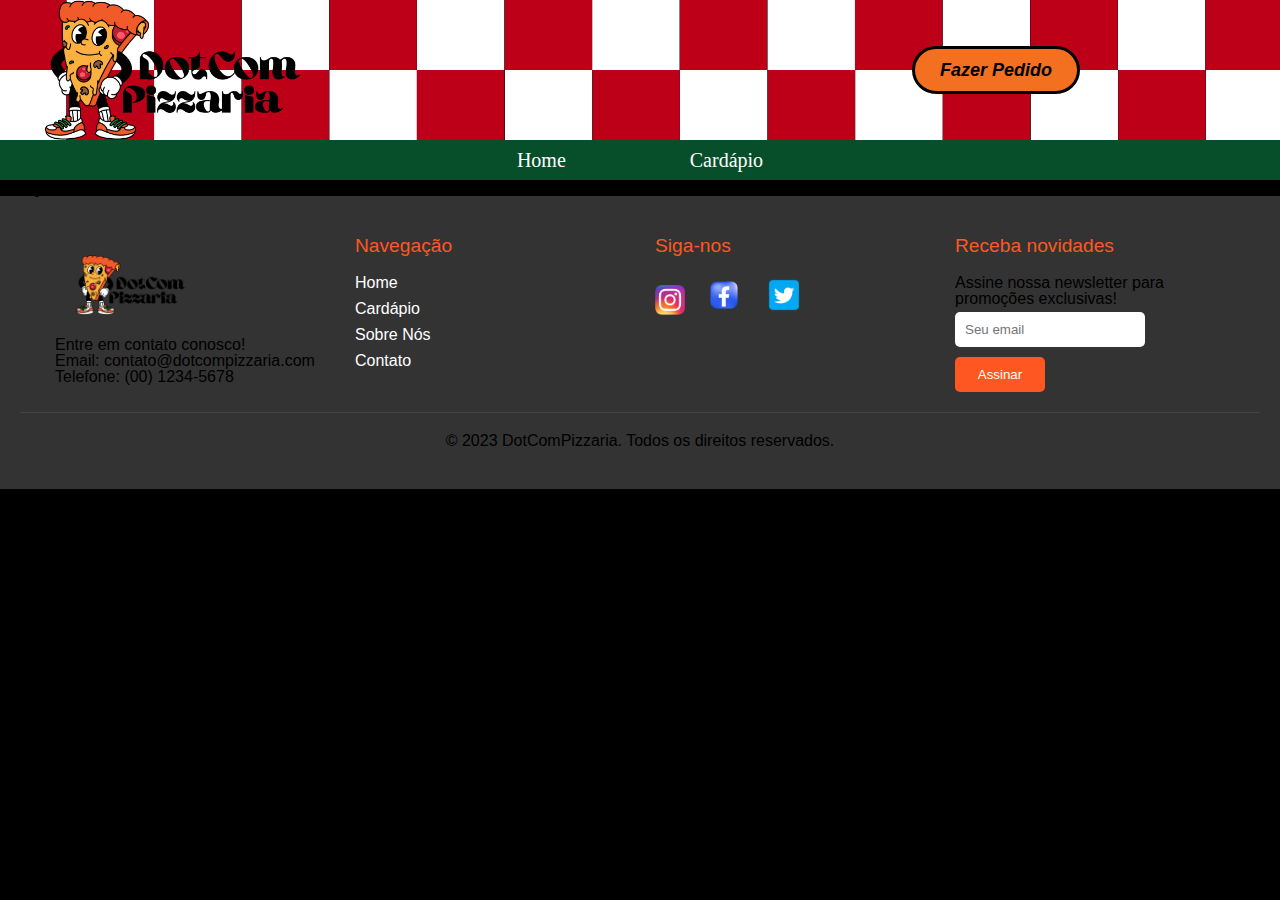
<file: cardapio.html>
<!DOCTYPE html>
<html lang="en">
<head>
    <meta charset="UTF-8">
    <meta name="viewport" content="width=device-width, initial-scale=1.0">
    <title>DotComPizzaria</title>
   <link rel="stylesheet" href="assets/css/global.css">
  
</head>
<body>
    <header class="fade-in"> 
        <img src="assets/images/layouts/LOGO DOT COM - HORIZONTAL.png" 
        alt=" Pizzaria" style="height: 220px; width: auto;">
        <a href="cardapio.html" class="botao-pedido">Fazer Pedido</a>
    </header>
    <nav class="fade-in delay-1">
        <a href="index.html">Home</a> 
        <a href="cardapio.html">Cardápio</a>        
    </nav>
    <main>
        <h1>cardapio</h1>
    </main>
   <footer class="fade-in delay-2">
    <div class="footer-container">
        <div class="footer-column">
            <img src="assets/images/layouts/LOGO DOT COM - HORIZONTAL.png" 
            alt="Logo da DotComPizzaria" class="footer-logo">
            <p>Entre em contato conosco!</p>
            <p>Email: contato@dotcompizzaria.com</p>
            <p>Telefone: (00) 1234-5678</p>
        </div>

        <div class="footer-column">
            <h4>Navegação</h4>
            <ul>
                <li><a href="index.html">Home</a></li>
                <li><a href="cardapio.html">Cardápio</a></li>
                <li><a href="#">Sobre Nós</a></li>
                <li><a href="#">Contato</a></li>
            </ul>
        </div>

        <div class="footer-column">
            <h4>Siga-nos</h4>
            <div class="social-icons">
                <a href="#"><img src="assets/images/icons/instagram.png" alt="Instagram"
                    style="width: 30px; height: 30px;"></a>
                <a href="#"><img src="assets/images/icons/face.png" alt="Facebook" style="width: 40px; height: 40px;"></a>
                <a href="#"><img src="assets/images/icons/twitter.png" alt="Twitter" style="width: 40px; height: 40px;"></a>
            </div>
        </div>

        <div class="footer-column">
            <h4>Receba novidades</h4>
            <p>Assine nossa newsletter para promoções exclusivas!</p>
            <form action="#">
                <input type="email" placeholder="Seu email" required>
                <button type="submit">Assinar</button>
            </form>
        </div>
    </div>
    <div class="footer-bottom">
        <p>&copy; 2023 DotComPizzaria. Todos os direitos reservados.</p>
    </div>
</footer>

</body>
</html>
</file>
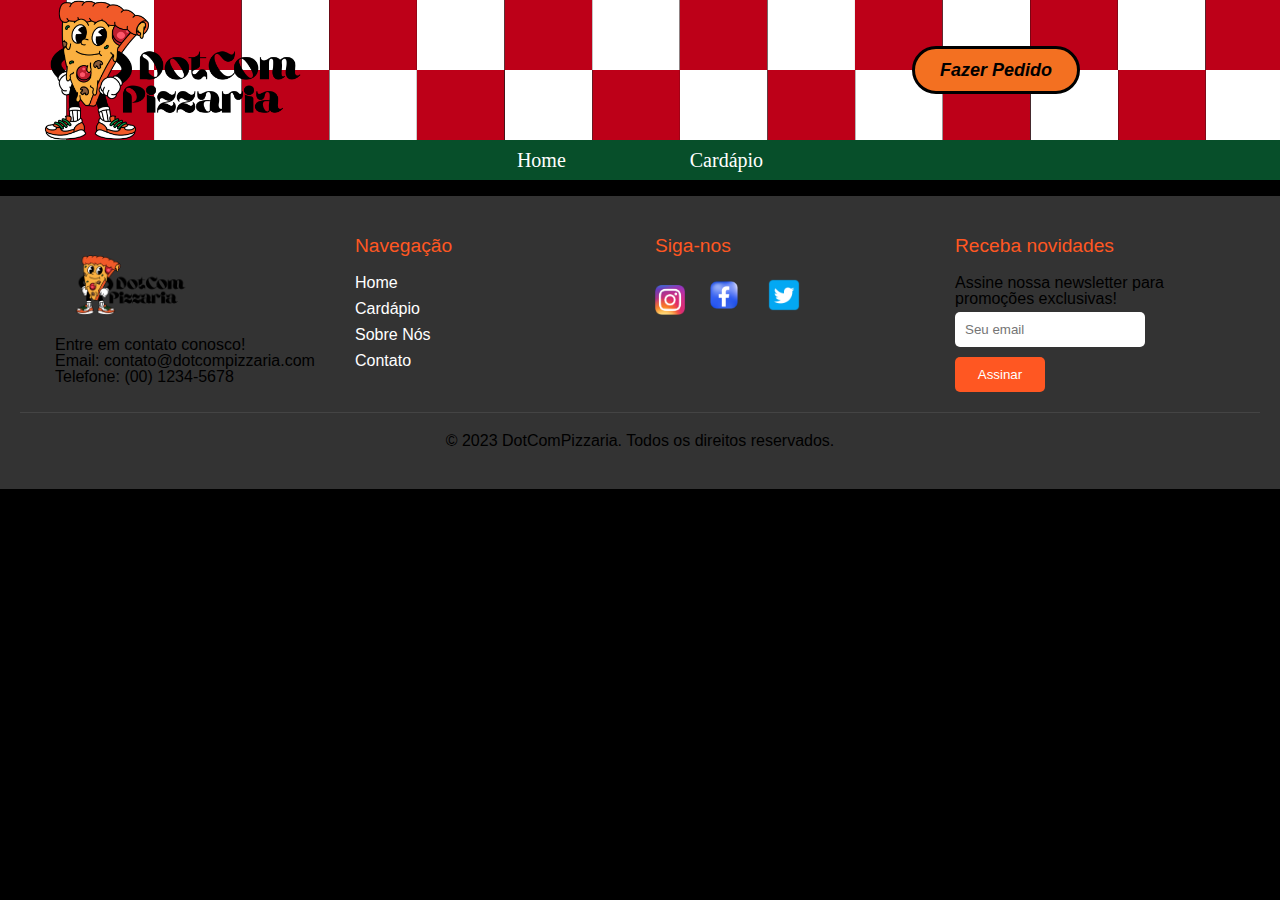
<file: concluirPedido.html>
<!DOCTYPE html>
<html lang="en">
<head>
    <meta charset="UTF-8">
    <meta name="viewport" content="width=device-width, initial-scale=1.0">
    <title>DotComPizzaria</title>
   <link rel="stylesheet" href="assets/css/global.css">
  
</head>
<body>
    <header class="fade-in"> 
        <img src="assets/images/layouts/LOGO DOT COM - HORIZONTAL.png" 
        alt=" Pizzaria" style="height: 220px; width: auto;">
        <a href="cardapio.html" class="botao-pedido">Fazer Pedido</a>
    </header>
    <nav class="fade-in delay-1">
        <a href="index.html">Home</a> 
        <a href="cardapio.html">Cardápio</a>        
    </nav>
    <main>
        <h1>ConcluirPedido</h1>
    </main>
   <footer class="fade-in delay-2">
    <div class="footer-container">
        <div class="footer-column">
            <img src="assets/images/layouts/LOGO DOT COM - HORIZONTAL.png" 
            alt="Logo da DotComPizzaria" class="footer-logo">
            <p>Entre em contato conosco!</p>
            <p>Email: contato@dotcompizzaria.com</p>
            <p>Telefone: (00) 1234-5678</p>
        </div>

        <div class="footer-column">
            <h4>Navegação</h4>
            <ul>
                <li><a href="index.html">Home</a></li>
                <li><a href="cardapio.html">Cardápio</a></li>
                <li><a href="#">Sobre Nós</a></li>
                <li><a href="#">Contato</a></li>
            </ul>
        </div>

        <div class="footer-column">
            <h4>Siga-nos</h4>
            <div class="social-icons">
                <a href="#"><img src="assets/images/icons/instagram.png" alt="Instagram"
                    style="width: 30px; height: 30px;"></a>
                <a href="#"><img src="assets/images/icons/face.png" alt="Facebook" style="width: 40px; height: 40px;"></a>
                <a href="#"><img src="assets/images/icons/twitter.png" alt="Twitter" style="width: 40px; height: 40px;"></a>
            </div>
        </div>

        <div class="footer-column">
            <h4>Receba novidades</h4>
            <p>Assine nossa newsletter para promoções exclusivas!</p>
            <form action="#">
                <input type="email" placeholder="Seu email" required>
                <button type="submit">Assinar</button>
            </form>
        </div>
    </div>
    <div class="footer-bottom">
        <p>&copy; 2023 DotComPizzaria. Todos os direitos reservados.</p>
    </div>
</footer>

</body>
</html>
</file>
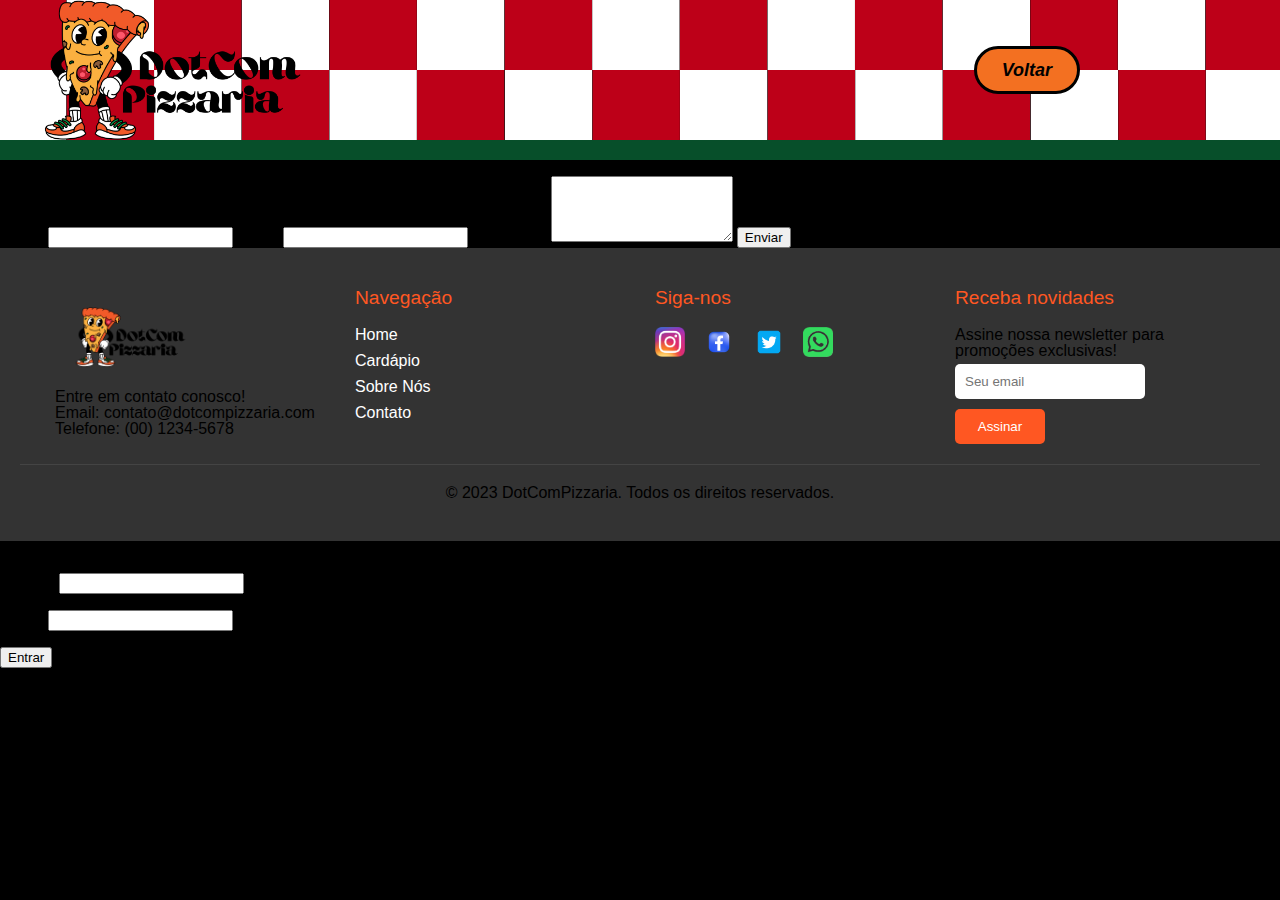
<file: contato.html>
<!DOCTYPE html>
<html lang="en">
<head>
    <meta charset="UTF-8">
    <meta name="viewport" content="width=device-width, initial-scale=1.0">
    <title>DotComPizzaria</title>
   <link rel="stylesheet" href="assets/css/global.css">   
  
</head>
<body>   
    <header class="fade-in"> 
        <img src="assets/images/layouts/LOGO DOT COM - HORIZONTAL.png" 
        alt=" Pizzaria" style="height: 220px; width: auto;">   
         <a href="index.html" class="botao-pedido">Voltar</a> 
    </header>
    <nav class="fade-in delay-1">
                            
    </nav>
   <main class="sobre-nos" >  
    <div  >
        <di class="modal-conteudo">
            <h2>Mande sua Mensagem Digital</h2>
             <form action="https://formspree.io/f/mayvovpb" method="POST" class="contact-form">
                    <label for="name">Nome:</label>
                    <input type="text" id="name" name="name" required>

                    <label for="email">Email:</label>
                    <input type="email" id="email" name="_replyto" required>

                    <label for="message">Mensagem:</label>
                    <textarea id="message" name="message" rows="4" required></textarea>

                    <button type="submit">Enviar</button>
            </form>
        </div>
    </div>


    </main>
   <footer class="fade-in delay-2">
    <div class="footer-container">
        <div class="footer-column">
            <img src="assets/images/layouts/LOGO DOT COM - HORIZONTAL.png" 
            alt="Logo da DotComPizzaria" class="footer-logo">
            <p>Entre em contato conosco!</p>
            <p>Email: contato@dotcompizzaria.com</p>
            <p>Telefone: (00) 1234-5678</p>
        </div>

        <div class="footer-column">
            <h4>Navegação</h4>
            <ul>
                <li><a href="index.html">Home</a></li>
                <li><a href="cardapio.html">Cardápio</a></li>
                <li><a href="sobre.html">Sobre Nós</a></li>
                <li><a href="#">Contato</a></li>
            </ul>
        </div>

        <div class="footer-column">
            <h4>Siga-nos</h4>
            <div class="social-icons">
                <a href="#"><img src="assets/images/icons/instagram.png" alt="Instagram"
                    style="width: 30px; height: 30px;"></a>
                <a href="#"><img src="assets/images/icons/face.png" alt="Facebook" style="width: 30px; height: 30px;"></a>
                <a href="#"><img src="assets/images/icons/twitter.png" alt="Twitter" style="width: 30px; height: 30px;"></a>
                 <a href="#"><img src="assets/images/icons/whatsapp.png" alt="whatsapp" style="width: 30px; height: 30px;"></a>
            </div>
        </div>

        <div class="footer-column">
            <h4>Receba novidades</h4>
            <p>Assine nossa newsletter para promoções exclusivas!</p>
            <form action="#">
                <input type="email" placeholder="Seu email" required>
                <button type="submit">Assinar</button>
            </form>
        </div>
    </div>
    <div class="footer-bottom">
        <p>&copy; 2023 DotComPizzaria. Todos os direitos reservados.</p>
    </div>
</footer>

<div id="modalLogin" class="modal">
    <div class="modal-conteudo">
        <span class="fechar">&times;</span>
        <h2 class="login-titulo">LOGIN</h2>
        <form action="/seu-endpoint-de-login"method="post">
            <label for="usuario">Usuário:</label>
            <input type="text" id="username" name="username" required>
            <br><br>
            <label for="senha">Senha:</label>
            <input type="password" id="password" name="password" required>
            <br><br>
            <button type="submit">Entrar</button>
        </form>
    </div>  
    <script src="assets/js/login.js"></script>

</body>
</html>
</file>
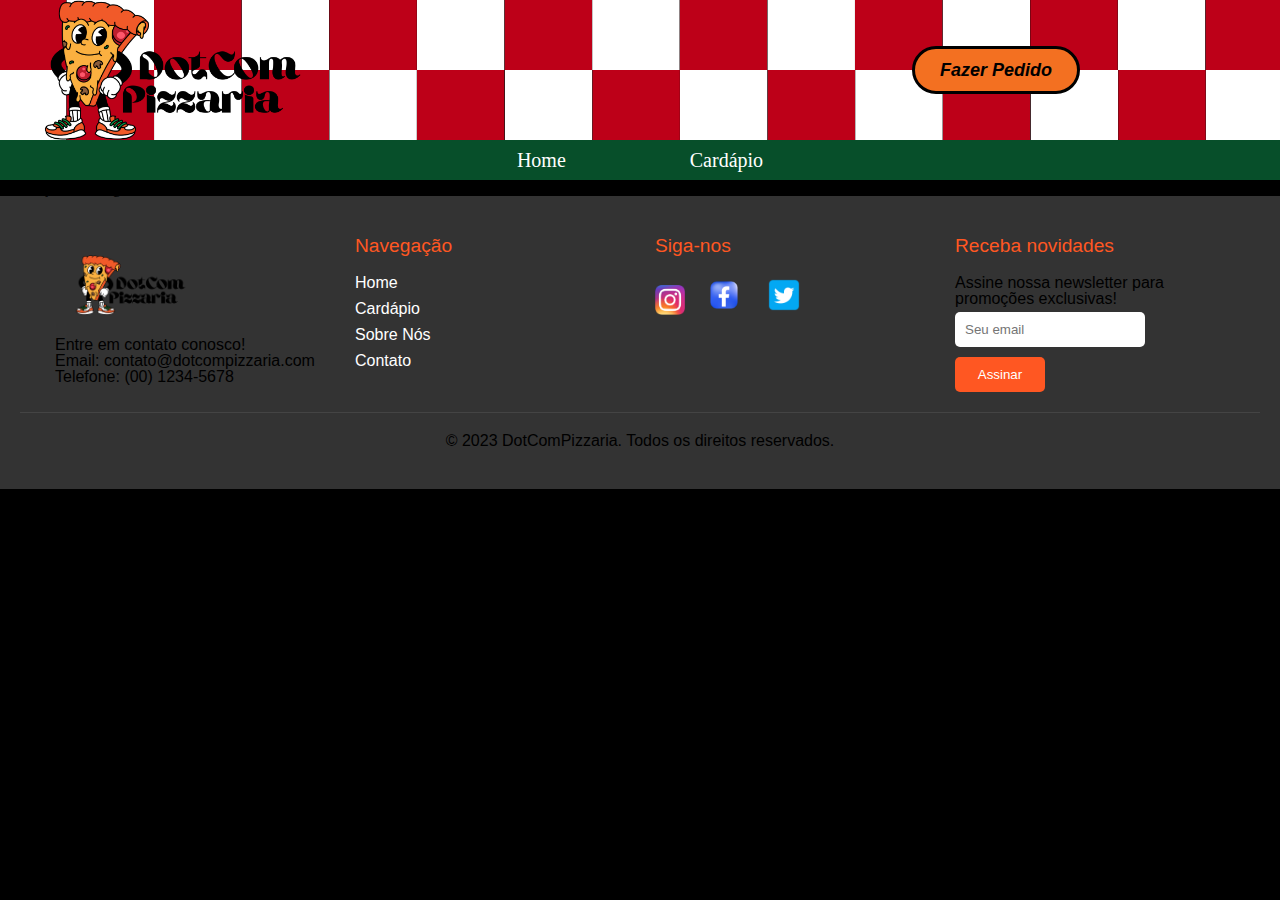
<file: enderecoEntrega.html>
<!DOCTYPE html>
<html lang="en">
<head>
    <meta charset="UTF-8">
    <meta name="viewport" content="width=device-width, initial-scale=1.0">
    <title>DotComPizzaria</title>
   <link rel="stylesheet" href="assets/css/global.css">
  
</head>
<body>
    <header class="fade-in"> 
        <img src="assets/images/layouts/LOGO DOT COM - HORIZONTAL.png" 
        alt=" Pizzaria" style="height: 220px; width: auto;">
        <a href="cardapio.html" class="botao-pedido">Fazer Pedido</a>
    </header>
    <nav class="fade-in delay-1">
        <a href="index.html">Home</a> 
        <a href="cardapio.html">Cardápio</a>        
    </nav>
    <main>
        <h1>endereço de entrega</h1>
    </main>
   <footer class="fade-in delay-2">
    <div class="footer-container">
        <div class="footer-column">
            <img src="assets/images/layouts/LOGO DOT COM - HORIZONTAL.png" 
            alt="Logo da DotComPizzaria" class="footer-logo">
            <p>Entre em contato conosco!</p>
            <p>Email: contato@dotcompizzaria.com</p>
            <p>Telefone: (00) 1234-5678</p>
        </div>

        <div class="footer-column">
            <h4>Navegação</h4>
            <ul>
                <li><a href="index.html">Home</a></li>
                <li><a href="cardapio.html">Cardápio</a></li>
                <li><a href="#">Sobre Nós</a></li>
                <li><a href="#">Contato</a></li>
            </ul>
        </div>

        <div class="footer-column">
            <h4>Siga-nos</h4>
            <div class="social-icons">
                <a href="#"><img src="assets/images/icons/instagram.png" alt="Instagram"
                    style="width: 30px; height: 30px;"></a>
                <a href="#"><img src="assets/images/icons/face.png" alt="Facebook" style="width: 40px; height: 40px;"></a>
                <a href="#"><img src="assets/images/icons/twitter.png" alt="Twitter" style="width: 40px; height: 40px;"></a>
            </div>
        </div>

        <div class="footer-column">
            <h4>Receba novidades</h4>
            <p>Assine nossa newsletter para promoções exclusivas!</p>
            <form action="#">
                <input type="email" placeholder="Seu email" required>
                <button type="submit">Assinar</button>
            </form>
        </div>
    </div>
    <div class="footer-bottom">
        <p>&copy; 2023 DotComPizzaria. Todos os direitos reservados.</p>
    </div>
</footer>

</body>
</html>
</file>
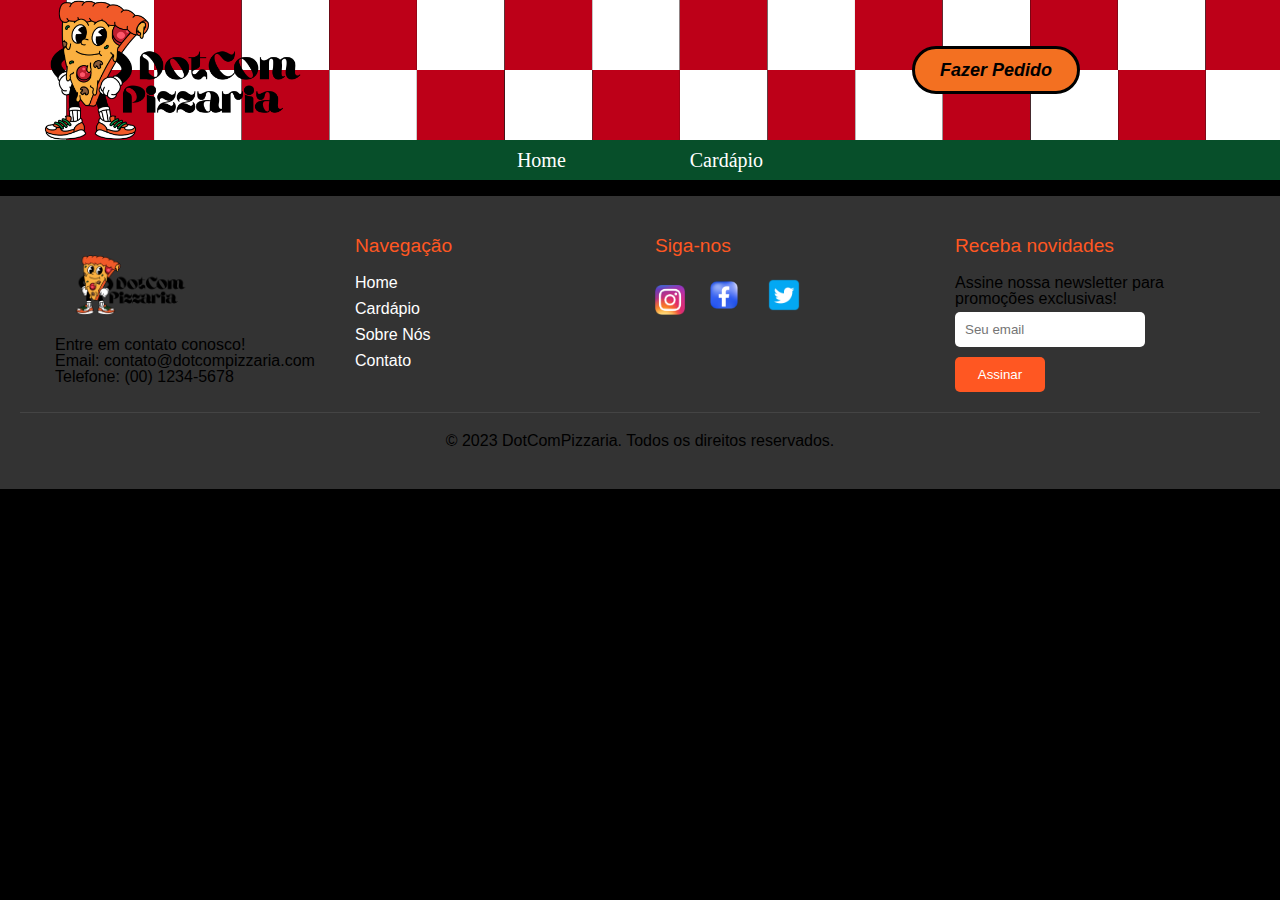
<file: retiradaPedido.html>
<!DOCTYPE html>
<html lang="en">
<head>
    <meta charset="UTF-8">
    <meta name="viewport" content="width=device-width, initial-scale=1.0">
    <title>DotComPizzaria</title>
   <link rel="stylesheet" href="assets/css/global.css">
  
</head>
<body>
    <header class="fade-in"> 
        <img src="assets/images/layouts/LOGO DOT COM - HORIZONTAL.png" 
        alt=" Pizzaria" style="height: 220px; width: auto;">
        <a href="cardapio.html" class="botao-pedido">Fazer Pedido</a>
    </header>
    <nav class="fade-in delay-1">
        <a href="index.html">Home</a> 
        <a href="cardapio.html">Cardápio</a>        
    </nav>
    <main>
        <h1>Retirada do Pedido</h1>
    </main>
   <footer class="fade-in delay-2">
    <div class="footer-container">
        <div class="footer-column">
            <img src="assets/images/layouts/LOGO DOT COM - HORIZONTAL.png" 
            alt="Logo da DotComPizzaria" class="footer-logo">
            <p>Entre em contato conosco!</p>
            <p>Email: contato@dotcompizzaria.com</p>
            <p>Telefone: (00) 1234-5678</p>
        </div>

        <div class="footer-column">
            <h4>Navegação</h4>
            <ul>
                <li><a href="index.html">Home</a></li>
                <li><a href="cardapio.html">Cardápio</a></li>
                <li><a href="#">Sobre Nós</a></li>
                <li><a href="#">Contato</a></li>
            </ul>
        </div>

        <div class="footer-column">
            <h4>Siga-nos</h4>
            <div class="social-icons">
                <a href="#"><img src="assets/images/icons/instagram.png" alt="Instagram"
                    style="width: 30px; height: 30px;"></a>
                <a href="#"><img src="assets/images/icons/face.png" alt="Facebook" style="width: 40px; height: 40px;"></a>
                <a href="#"><img src="assets/images/icons/twitter.png" alt="Twitter" style="width: 40px; height: 40px;"></a>
            </div>
        </div>

        <div class="footer-column">
            <h4>Receba novidades</h4>
            <p>Assine nossa newsletter para promoções exclusivas!</p>
            <form action="#">
                <input type="email" placeholder="Seu email" required>
                <button type="submit">Assinar</button>
            </form>
        </div>
    </div>
    <div class="footer-bottom">
        <p>&copy; 2023 DotComPizzaria. Todos os direitos reservados.</p>
    </div>
</footer>

</body>
</html>
</file>
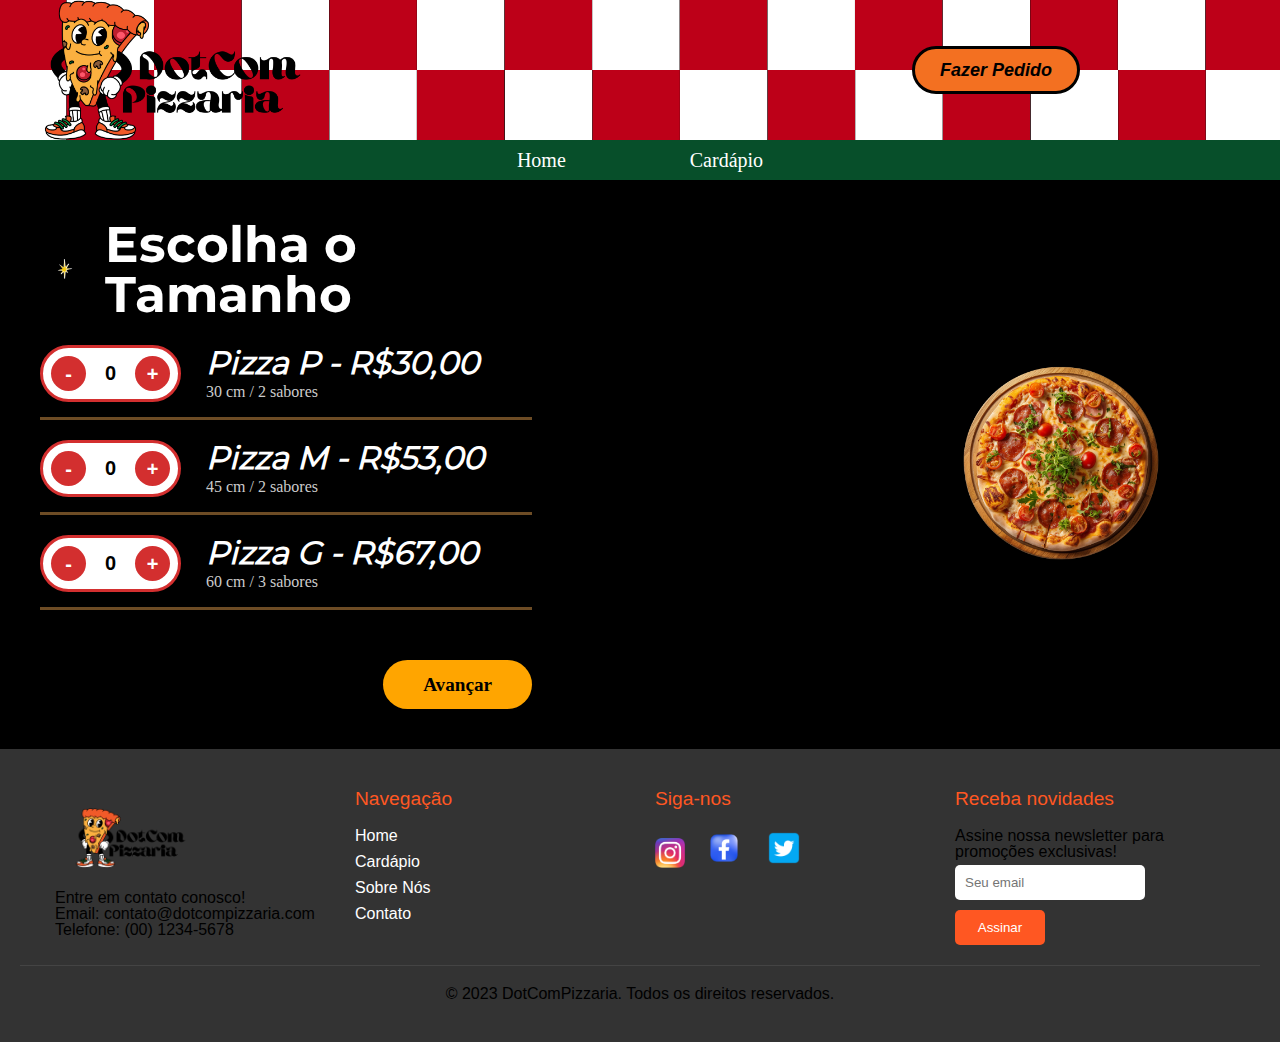
<file: tamanho.html>
<!DOCTYPE html>
<html lang="en">
<head>
    <meta charset="UTF-8">
    <meta name="viewport" content="width=device-width, initial-scale=1.0">
    <title>DotComPizzaria</title>
   <link rel="stylesheet" href="assets/css/global.css">
   <link rel="stylesheet" href="assets/css/pages/tamanho.css">
  
</head>
<body>
    <header class="fade-in"> 
        <img src="assets/images/layouts/LOGO DOT COM - HORIZONTAL.png" 
        alt=" Pizzaria" style="height: 220px; width: auto;">
        <a href="cardapio.html" class="botao-pedido">Fazer Pedido</a>
    </header>
    <nav class="fade-in delay-1">
        <a href="index.html">Home</a> 
        <a href="cardapio.html">Cardápio</a>        
    </nav>
   <main>
    <section class="faixa">
        <div class="coluna-opcoes">
            <div class="container-titulo">
                <img src="assets/images/ESTRELA DOS ENUNCIADOS.png" alt="estrela" class="estrela">
                <h2 class="titulo-escolha">Escolha o Tamanho</h2>
            </div>

            <div class="opcao-pizza">
                <div class="seletor-quantidade">
                  <button class="btn-diminui">-</button>
                  <input type="text" class="quantidade-input" value="0" readonly>
                  <button class="btn-acrescenta">+</button>
                </div>
                <div class="info-pizza">
                    <h3>Pizza P - R$30,00</h3>
                    <p>30 cm / 2 sabores</p>
                </div>
            </div>

            <div class="opcao-pizza">
                <div class="seletor-quantidade">
                    <button class="btn-diminui">-</button>
                    <input type="text" class="quantidade-input" value="0" readonly>
                    <button class="btn-acrescenta">+</button>
                </div>
                <div class="info-pizza">
                    <h3>Pizza M - R$53,00</h3>
                    <p>45 cm / 2 sabores</p>
                </div>
            </div>

            <div class="opcao-pizza">
                <div class="seletor-quantidade">
                    <button class="btn-diminui">-</button>
                    <input type="text" class="quantidade-input" value="0" readonly>
                    <button class="btn-acrescenta">+</button>
                </div>
                <div class="info-pizza">
                    <h3>Pizza G - R$67,00</h3>
                    <p>60 cm / 3 sabores</p>
                </div>
            </div>
            
            <div class="container-botao">
                <a href="#" class="btn-avancar">Avançar</a>
            </div>

            </div>

            <div class="coluna-imagem">
                <img src="assets/images/pizzaria-grande.png" alt="Imagem de uma pizza deliciosa">
            </div>
    </section>
    </main>
   <footer class="fade-in delay-2">
    <div class="footer-container">
        <div class="footer-column">
            <img src="assets/images/layouts/LOGO DOT COM - HORIZONTAL.png" 
            alt="Logo da DotComPizzaria" class="footer-logo">
            <p>Entre em contato conosco!</p>
            <p>Email: contato@dotcompizzaria.com</p>
            <p>Telefone: (00) 1234-5678</p>
        </div>

        <div class="footer-column">
            <h4>Navegação</h4>
            <ul>
                <li><a href="index.html">Home</a></li>
                <li><a href="cardapio.html">Cardápio</a></li>
                <li><a href="#">Sobre Nós</a></li>
                <li><a href="#">Contato</a></li>
            </ul>
        </div>

        <div class="footer-column">
            <h4>Siga-nos</h4>
            <div class="social-icons">
                <a href="#"><img src="assets/images/icons/instagram.png" alt="Instagram"
                    style="width: 30px; height: 30px;"></a>
                <a href="#"><img src="assets/images/icons/face.png" alt="Facebook" style="width: 40px; height: 40px;"></a>
                <a href="#"><img src="assets/images/icons/twitter.png" alt="Twitter" style="width: 40px; height: 40px;"></a>
            </div>
        </div>

        <div class="footer-column">
            <h4>Receba novidades</h4>
            <p>Assine nossa newsletter para promoções exclusivas!</p>
            <form action="#">
                <input type="email" placeholder="Seu email" required>
                <button type="submit">Assinar</button>
            </form>
        </div>
    </div>
    <div class="footer-bottom">
        <p>&copy; 2023 DotComPizzaria. Todos os direitos reservados.</p>
    </div>
</footer>
<script src="assets/js/tamanho.js"></script>

</body>
</html>
</file>
<file: assets/css/global.css>
html, body, div, span, applet, object, iframe,
h1, h2, h3, h4, h5, h6, p, blockquote, pre,
a, abbr, acronym, address, big, cite, code,
del, dfn, em, img, ins, kbd, q, s, samp,
small, strike, strong, sub, sup, tt, var,
b, u, i, center,
dl, dt, dd, ol, ul, li,
fieldset, form, label, legend,
table, caption, tbody, tfoot, thead, tr, th, td,
article, aside, canvas, details, embed, 
figure, figcaption, footer, header, hgroup, 
menu, nav, output, ruby, section, summary,
time, mark, audio, video {
    margin: 0;
    padding: 0;
    border: 0;
    font-size: 100%;
    font: inherit;
    vertical-align: baseline;
}
/* HTML5 display-role reset for older browsers */
article, aside, details, figcaption, figure, 
footer, header, hgroup, menu, nav, section {
    display: block;
}
body {
    line-height: 1;
}
ol, ul {
    list-style: none;
}
blockquote, q {
    quotes: none;
}
blockquote:before, blockquote:after,
q:before, q:after {
    content: '';
    content: none;
}
table {
    border-collapse: collapse;
    border-spacing: 0;

}

 @keyframes fadeIn {
          from {
                opacity: 0;
                transform: translateY(20px); /* Opcional: faz o elemento subir suavemente */
          }
          to {
               opacity: 1;
               transform: translateY(0);
          }
     }

 body {
           
            background-color: #000000;
        }
        header {
             display: flex ;
             justify-content: space-between ;
             align-items: center;
             flex: 1 1 100vw;
             height: 100px;
             background-image: url("../images/layouts/Fundo.jpg.png");
             background-size: cover;
             background-position: center;          
             padding: 20px 0;
             position: relative;  
            
        }       
  

        nav {
            margin: 0;
            text-align: center;
            background-color: #074f2a;   
            padding: 10px 0 ;         
        }
       nav a {
            color: white;             
            text-decoration: none;    
            font-size: 20px;          
            margin: 0 60px;          
             display: inline-block;    
            transition: transform 0.2s, color 0.2s; 
        }

        nav a:hover {
             transform: scale(1.2);    
        color: #ffb703;           
        }

                
       .botao-pedido {
           display: inline-block;
           background-color: #F37021;
           color: black;
           font-size: 18px;
           font-family: Arial Black, Impact, sans-serif;
           font-style: italic;
           font-weight: bold;
           padding: 12px 25px;  
           border-radius: 25px;
           border: 3px solid black;        
           margin-right: 200px;
           text-decoration: none;
           transition: transform 0.2s ease, background-color 0.3s ease;
          }

     .botao-pedido:hover {
          background-color:#d45e14;
          transform: scale(1.1);
     }
   
     .fade-in {
          animation: fadeIn 1s ease-in-out forwards;
     }


     .fade-in.delay-1 {
          animation-delay: 0.5s;
     }

     .fade-in.delay-2 {
          animation-delay: 1s;
     }

     .fade-in.delay-3 {
          animation-delay: 1.5s;
     }

    
footer {
    background-color: #333; 
    padding: 40px 20px;
    font-family: Arial, sans-serif;
}

.footer-container {
    display: flex;
    flex-wrap: wrap; 
    justify-content: space-between; 
    max-width: 1200px;
    margin: 0 auto;
}

.footer-column {
    flex: 1; 
    margin: 0 15px;
    min-width: 200px; 
}

.footer-column h4 {
    margin-bottom: 20px;
    font-size: 1.2em;
    color: #ff5722; 
}

.footer-column ul {
    list-style: none; 
    padding: 0;
}

.footer-column ul li {
    margin-bottom: 10px;
}

.footer-column ul li a {
    color: white;
    text-decoration: none;
    transition: color 0.3s;
}

.footer-column ul li a:hover {
    color: #ff5722;
}

.social-icons a img {
    width: 30px;
    height: 30px;
    margin-right: 15px;
    transition: transform 0.3s;
}

.social-icons a img:hover {
    transform: scale(1.1); 
}


.footer-column form input[type="email"] {
    width: calc(100% - 100px);
    padding: 10px;
    border: none;
    border-radius: 5px;
    margin-bottom: 10px;
    margin-top: 5px;
}

.footer-column form button {
    width: 90px;
    padding: 10px;
    background-color: #ff5722;
    color: white;
    border: none;
    border-radius: 5px;
    cursor: pointer;
    transition: background-color 0.3s;
}

.footer-column form button:hover {
    background-color: #e64a19;
}


.footer-bottom {
    text-align: center;
    padding-top: 20px;
    border-top: 1px solid #444; 
    margin-top: 20px;
}
.footer-logo{
     padding: 2px;
     width: 150px;
}

.main-fundo{
    background-image: url("../images/ARCO\ IRIS\ FUNDO\ DA\ PAGINA.png");
    background-size: cover;
    background-position: center;  
    background-color: #000000;
     display: flex; 
    justify-content: flex-end;    
    width: 100%; 
}
/* Faixa inteira */
.faixa {
    display: flex;
    justify-content: center;     /* centraliza os dois blocos */
    align-items: center;         /* alinha verticalmente */
    gap: 350px;                   /* espaço entre texto e pizza */
    padding: 66px 50px;
    
}
/* Fonte do titulo */
@font-face {
    font-family:'ahsing' ;
    src: url(fonts/ahsing.otf) format('opentype');
    font-weight: normal;
    font-style: normal;

}

/* Bloco da estrela + frase */
.texto {
    display: flex;
    align-items: center;
    text-align: left;
    
}

.texto h2 {
    color: #fff;
    font-family: 'ahsing', Impact, sans-serif;
    font-size: 90px;
    margin: 50px;
}

.estrela {
    width: 150px;                 /* ajuste o tamanho da estrela */
    height: auto;
}

/* Pizza à direita */
.pizza img {
    width: 700px;                /* ajuste conforme necessário */
    height: auto;
}
</file>
<file: assets/css/pages/tamanho.css>
/* Sua fonte personalizada que já estava no arquivo */
@font-face {
    font-family:'Montserrat-Bold';
    src: url(../../fonts/Montserrat-Bold.ttf) format('opentype'); 
    font-weight: normal;
    font-style: normal;
}
@font-face {
    font-family: 'Montserrat';
    src: url(../../fonts/Montserrat-Regular.ttf) format('opentype');
    font-weight: normal;
    font-style: normal;
}
@font-face {
    font-family: 'Montserrat-Italic';
    src: url(../../fonts/Montserrat-Italic.ttf) format('opentype');
    font-weight: normal;
    font-style: italic;
}
/* Container principal da seção */
.faixa {
    display: flex;
    justify-content: space-around; /* Espaço entre as colunas */
    align-items: center;
    padding: 40px;
    width: 100%;
    max-width: 1200px; /* Limita a largura máxima para telas grandes */
    margin: auto; /* Centraliza o container */
}

/* Coluna da esquerda (opções) */
.coluna-opcoes {
    width: 55%;
    display: flex;
    flex-direction: column; /* Organiza os itens em coluna */
}

.container-titulo {
    display: flex;
    align-items: center;
    gap: 15px; /* Espaço entre a estrela e o texto */
    margin-bottom: 25px;
}

.titulo-escolha {
    font-family: 'Montserrat-bold', Impact, sans-serif;
    font-size: 50px;
    color: #fff;
    margin-bottom: 0px; 
}

.estrela {
    width: 50px;
    height: auto;
    transition: transform 0.3s ease;
}

.estrela:hover {
   transform: scale(1.15);
}


.opcao-pizza {
    display: flex;
    align-items: center;
    margin-bottom: 20px;
    padding-bottom: 15px;    
    border-bottom: 3px solid #6D4C25; 
}


.seletor-quantidade {
    display: flex;
    align-items: center;
    background-color: #fff;
    border: #D32F2F solid 3px;    
    border-radius: 30px;
    padding: 8px;
    margin-right: 25px;
}

.seletor-quantidade button {
    background-color: #D32F2F; 
    color: white;
    border: none;
    border-radius: 50%;
    width: 35px;
    height: 35px;
    font-size: 20px;
    font-weight: bold;
    cursor: pointer;
    line-height: 35px; 
}

.seletor-quantidade button:focus {
    transform: scale(1.05); 
    transition: transform 0.3s ease; 
}
.seletor-quantidade input {
    width: 45px;
    text-align: center;
    border: none;
    background: transparent;
    font-size: 20px;
    font-weight: bold;
    color: #000;
}


.info-pizza h3 {
    font-family: 'Montserrat', sans-serif; /* Use uma fonte mais legível aqui */
    font-size: 2rem;
    font-weight: bold;
    font-style: italic;
    color: #fff;
    margin: 0 0 5px 0;
}

.info-pizza p {
    color: #ccc;
    margin: 0;
    font-size: 1rem;
}


.container-botao {
    width: 100%;
    display: flex;
    justify-content: flex-end; 
    margin-top: 30px;
}

.btn-avancar {
    background-color: #FFA500; 
    color: #000;
    border: none;
    border-radius: 30px;
    padding: 15px 40px;
    font-size: 1.2rem;
    font-weight: bold;
    cursor: pointer;
    text-decoration: none;
    transition: background-color 0.3s ease;
}

.btn-avancar:hover {
    background-color: #FFC107; 
}

.coluna-imagem {
    width: 40%;
}

.coluna-imagem img {
    width: 100%;
    max-width: 500px;
    height: auto;
    transition: transform 0.3s ease;
}

.coluna-imagem img:hover {
    transform: scale(1.05);
}
</file>
